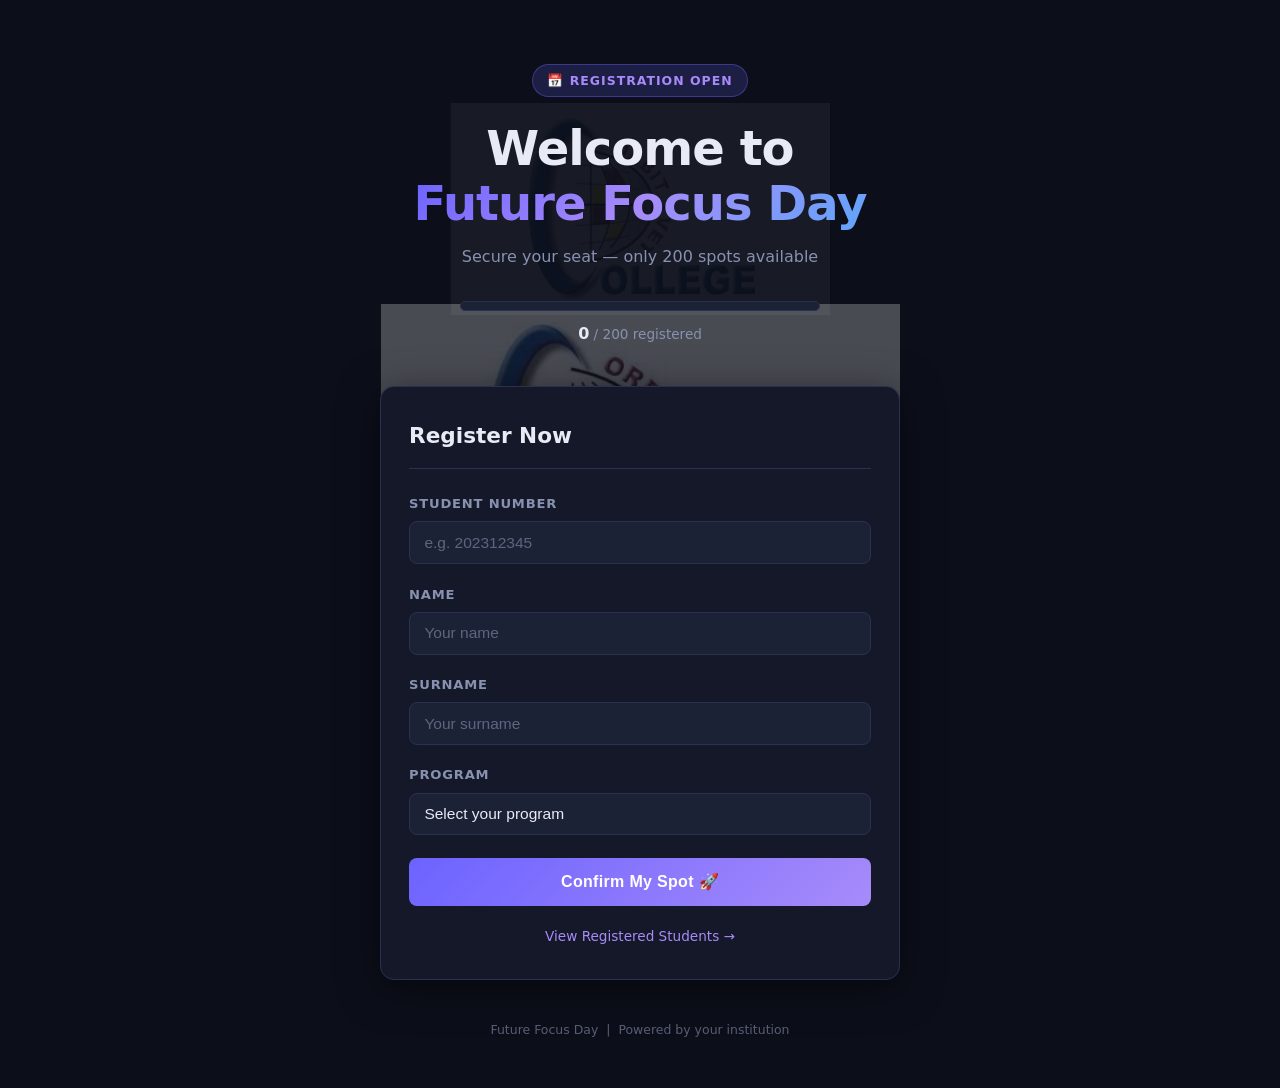
<file: index.html>
<!DOCTYPE html>
<html lang="en">
<head>
  <meta charset="UTF-8" />
  <meta name="viewport" content="width=device-width, initial-scale=1.0"/>
  <title>Future Focus Day — Registration</title>
  <link rel="stylesheet" href="style.css" />
</head>
<body>

  <!-- THANK YOU POPUP -->
  <div id="popup-overlay" class="popup-overlay hidden">
    <div class="popup-box">
      <div class="popup-emoji">🎁</div>
      <h2>Thank You!</h2>
      <p>Your registration has been received.<br>See you at <strong>Future Focus Day!</strong></p>
      <button onclick="closePopup()">Close</button>
    </div>
  </div>

  <!-- LOCKED OVERLAY -->
  <div id="locked-overlay" class="locked-overlay hidden">
    <div class="locked-box">
      <div class="lock-icon">🔒</div>
      <h2>Registration Closed</h2>
      <p>All <strong>200 spots</strong> have been filled.<br>Registration is now locked.</p>
    </div>
  </div>

  <div class="page-wrapper">

    <!-- HEADER -->
    <header class="hero">
      <div class="hero-badge">📅 Registration Open</div>
      <h1 class="hero-title">
        Welcome to<br/>
        <span class="hero-highlight">Future Focus Day</span>
      </h1>
      <p class="hero-sub">Secure your seat — only 200 spots available</p>

      <!-- SEAT COUNTER -->
      <div class="seat-tracker">
        <div class="seat-bar-wrap">
          <div class="seat-bar" id="seat-bar"></div>
        </div>
        <p class="seat-label">
          <span id="seat-count">0</span> / 200 registered
        </p>
      </div>
    </header>

    <!-- FORM CARD -->
    <main class="form-card" id="form-section">
      <h2 class="form-heading">Register Now</h2>

      <div class="field-group">
        <label for="studentNumber">Student Number</label>
        <input type="text" id="studentNumber" placeholder="e.g. 202312345" maxlength="20" />
      </div>

      <div class="field-group">
        <label for="firstName">Name</label>
        <input type="text" id="firstName" placeholder="Your name" />
      </div>

      <div class="field-group">
        <label for="lastName">Surname</label>
        <input type="text" id="lastName" placeholder="Your surname" />
      </div>

      <div class="field-group">
        <label for="program">Program</label>
        <select id="program" onchange="toggleOtherProgram(this.value)">
          <option value="" disabled selected>Select your program</option>
          <option>Information Technology</option>
          <option>Business Administration</option>
          <option>Engineering</option>
          <option>Education</option>
          <option>Health Sciences</option>
          <option>Law</option>
          <option>Social Sciences</option>
          <option>Natural Sciences</option>
          <option>Arts & Humanities</option>
          <option>Other</option>
        </select>
      </div>

      <div class="field-group hidden" id="other-program-group">
        <label for="otherProgram">Please specify your program</label>
        <input type="text" id="otherProgram" placeholder="Type your program here" />
      </div>

      <div id="error-msg" class="error-msg hidden"></div>

      <button class="btn-register" id="registerBtn" onclick="handleRegister()">
        Confirm My Spot 🚀
      </button>

      <a href="admin.html" class="admin-link">View Registered Students →</a>
    </main>

    <footer class="page-footer">
      Future Focus Day &nbsp;|&nbsp; Powered by your institution
    </footer>
  </div>

  <script src="app.js"></script>
</body>
</html>
</file>
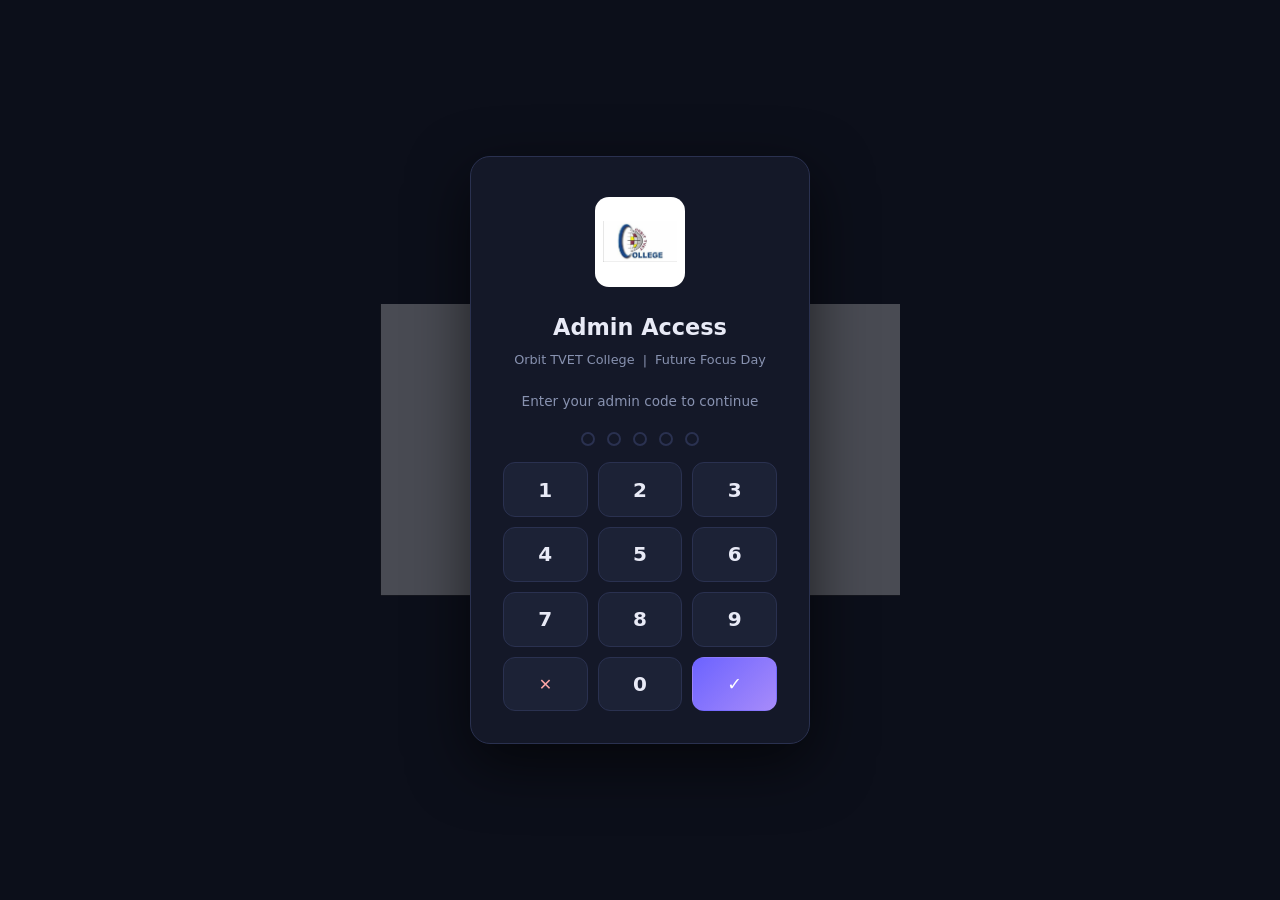
<file: admin.html>
<!DOCTYPE html>
<html lang="en">
<head>
  <meta charset="UTF-8" />
  <meta name="viewport" content="width=device-width, initial-scale=1.0"/>
  <title>Future Focus Day — Admin | Orbit TVET College</title>
  <link rel="stylesheet" href="style.css" />
</head>
<body>

  <!-- ── LOCK SCREEN ── -->
  <div id="lock-screen">
    <div class="lock-card">
      <img src="logo.png" alt="Orbit TVET College Logo" class="lock-logo" />
      <h2 class="lock-title">Admin Access</h2>
      <p class="lock-sub">Orbit TVET College &nbsp;|&nbsp; Future Focus Day</p>
      <p class="lock-hint">Enter your admin code to continue</p>

      <div class="pin-dots" id="pin-dots">
        <span></span><span></span><span></span><span></span><span></span>
      </div>

      <div id="lock-error" class="lock-error hidden">Incorrect code. Try again.</div>

      <div class="numpad">
        <button class="num-btn" onclick="pressNum('1')">1</button>
        <button class="num-btn" onclick="pressNum('2')">2</button>
        <button class="num-btn" onclick="pressNum('3')">3</button>
        <button class="num-btn" onclick="pressNum('4')">4</button>
        <button class="num-btn" onclick="pressNum('5')">5</button>
        <button class="num-btn" onclick="pressNum('6')">6</button>
        <button class="num-btn" onclick="pressNum('7')">7</button>
        <button class="num-btn" onclick="pressNum('8')">8</button>
        <button class="num-btn" onclick="pressNum('9')">9</button>
        <button class="num-btn num-clear" onclick="clearPin()">✕</button>
        <button class="num-btn" onclick="pressNum('0')">0</button>
        <button class="num-btn num-enter" onclick="submitPin()">✓</button>
      </div>
    </div>
  </div>

  <!-- ── DASHBOARD (hidden until unlocked) ── -->
  <div id="dashboard" class="hidden">
    <div class="page-wrapper admin-page">

      <header class="hero admin-hero">
        <div class="college-brand">
          <img src="logo.png" alt="Orbit TVET College Logo" class="college-logo" />
          <div class="college-name">
            <span class="college-title">Orbit TVET College</span>
            <span class="college-sub">Empowering Through Education</span>
          </div>
        </div>
        <div class="hero-divider"></div>
        <h1 class="hero-title">
          <span class="hero-highlight">Future Focus Day</span>
        </h1>
        <p class="hero-sub">Registered Students Dashboard</p>
        <div class="seat-tracker">
          <div class="seat-bar-wrap">
            <div class="seat-bar" id="seat-bar"></div>
          </div>
          <p class="seat-label">
            <span id="seat-count">0</span> / 200 registered
          </p>
        </div>
      </header>

      <main class="admin-main">
        <div class="admin-controls">
          <input type="text" id="searchInput" placeholder="🔍 Search by name, number or program…" oninput="renderTable()" />
          <button class="btn-export" onclick="exportCSV()">⬇ Export CSV</button>
          <button class="btn-clear" onclick="clearAll()">🗑 Clear All Data</button>
          <button class="btn-lock" onclick="lockAdmin()">🔒 Lock</button>
        </div>

        <div class="table-wrap">
          <table id="studentTable">
            <thead>
              <tr>
                <th>#</th>
                <th>Student Number</th>
                <th>Full Name</th>
                <th>Program</th>
                <th>Registered At</th>
              </tr>
            </thead>
            <tbody id="tableBody"></tbody>
          </table>
          <div id="empty-state" class="empty-state hidden">
            No students registered yet.
          </div>
        </div>

        <a href="index.html" class="admin-link" style="text-align:center; display:block; margin-top:2rem;">
          ← Back to Registration
        </a>
      </main>

      <footer class="page-footer">
        <img src="logo.png" alt="" class="footer-logo" />
        Orbit TVET College &nbsp;|&nbsp; Future Focus Day
      </footer>
    </div>
  </div>

  <script src="app.js"></script>
  <script>
    const ADMIN_CODE = '12345';
    let pinEntry = '';

    function pressNum(n) {
      if (pinEntry.length >= 5) return;
      pinEntry += n;
      updateDots();
      if (pinEntry.length === 5) setTimeout(submitPin, 200);
    }

    function clearPin() {
      pinEntry = '';
      updateDots();
      document.getElementById('lock-error').classList.add('hidden');
    }

    function updateDots() {
      const dots = document.querySelectorAll('#pin-dots span');
      dots.forEach((d, i) => {
        d.classList.toggle('filled', i < pinEntry.length);
      });
    }

    function submitPin() {
      if (pinEntry === ADMIN_CODE) {
        document.getElementById('lock-screen').style.display = 'none';
        document.getElementById('dashboard').classList.remove('hidden');
        updateCounter();
        renderTable();
      } else {
        document.getElementById('lock-error').classList.remove('hidden');
        const dots = document.querySelectorAll('#pin-dots span');
        dots.forEach(d => d.classList.add('shake'));
        setTimeout(() => {
          dots.forEach(d => d.classList.remove('shake'));
          pinEntry = '';
          updateDots();
        }, 600);
      }
    }

    function lockAdmin() {
      pinEntry = '';
      updateDots();
      document.getElementById('lock-error').classList.add('hidden');
      document.getElementById('dashboard').classList.add('hidden');
      document.getElementById('lock-screen').style.display = 'flex';
    }

    // Allow keyboard input on lock screen
    document.addEventListener('keydown', (e) => {
      if (document.getElementById('lock-screen').style.display === 'none') return;
      if (e.key >= '0' && e.key <= '9') pressNum(e.key);
      if (e.key === 'Backspace') clearPin();
      if (e.key === 'Enter') submitPin();
    });
  </script>
</body>
</html>
</file>
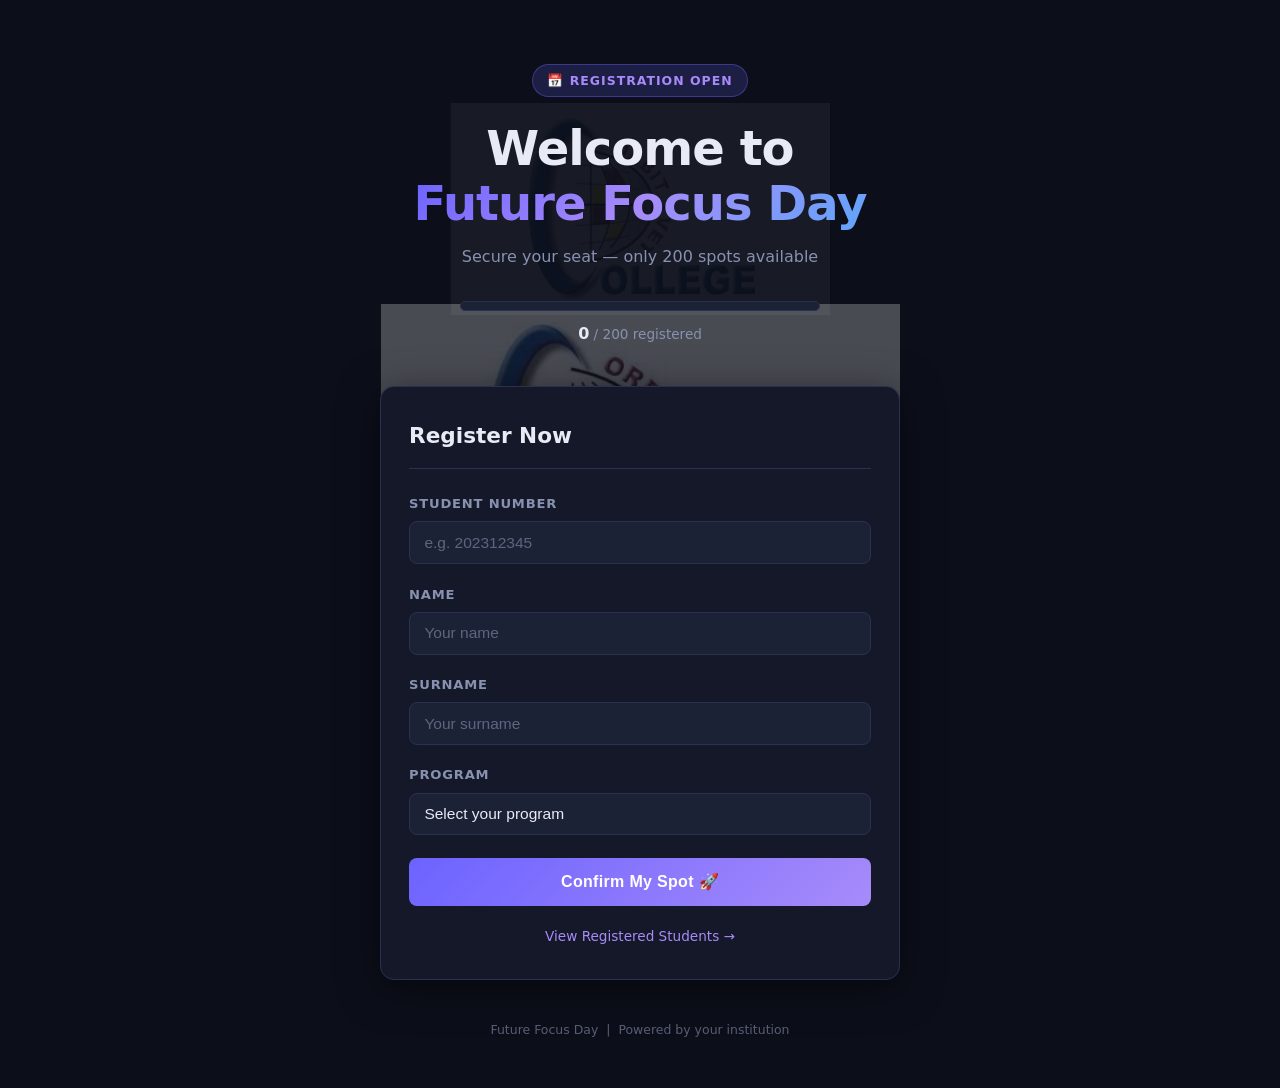
<file: index (4).html>
<!DOCTYPE html>
<html lang="en">
<head>
  <meta charset="UTF-8" />
  <meta name="viewport" content="width=device-width, initial-scale=1.0"/>
  <title>Future Focus Day — Registration</title>
  <link rel="stylesheet" href="style.css" />
</head>
<body>

  <!-- THANK YOU POPUP -->
  <div id="popup-overlay" class="popup-overlay hidden">
    <div class="popup-box">
      <div class="popup-emoji">🎁</div>
      <h2>Thank You!</h2>
      <p>Your registration has been received.<br>See you at <strong>Future Focus Day!</strong></p>
      <button onclick="closePopup()">Close</button>
    </div>
  </div>

  <!-- LOCKED OVERLAY -->
  <div id="locked-overlay" class="locked-overlay hidden">
    <div class="locked-box">
      <div class="lock-icon">🔒</div>
      <h2>Registration Closed</h2>
      <p>All <strong>200 spots</strong> have been filled.<br>Registration is now locked.</p>
    </div>
  </div>

  <div class="page-wrapper">

    <!-- HEADER -->
    <header class="hero">
      <div class="hero-badge">📅 Registration Open</div>
      <h1 class="hero-title">
        Welcome to<br/>
        <span class="hero-highlight">Future Focus Day</span>
      </h1>
      <p class="hero-sub">Secure your seat — only 200 spots available</p>

      <!-- SEAT COUNTER -->
      <div class="seat-tracker">
        <div class="seat-bar-wrap">
          <div class="seat-bar" id="seat-bar"></div>
        </div>
        <p class="seat-label">
          <span id="seat-count">0</span> / 200 registered
        </p>
      </div>
    </header>

    <!-- FORM CARD -->
    <main class="form-card" id="form-section">
      <h2 class="form-heading">Register Now</h2>

      <div class="field-group">
        <label for="studentNumber">Student Number</label>
        <input type="text" id="studentNumber" placeholder="e.g. 202312345" maxlength="20" />
      </div>

      <div class="field-group">
        <label for="firstName">Name</label>
        <input type="text" id="firstName" placeholder="Your name" />
      </div>

      <div class="field-group">
        <label for="lastName">Surname</label>
        <input type="text" id="lastName" placeholder="Your surname" />
      </div>

      <div class="field-group">
        <label for="program">Program</label>
        <select id="program" onchange="toggleOtherProgram(this.value)">
          <option value="" disabled selected>Select your program</option>
          <option>Information Technology</option>
          <option>Business Administration</option>
          <option>Engineering</option>
          <option>Education</option>
          <option>Health Sciences</option>
          <option>Law</option>
          <option>Social Sciences</option>
          <option>Natural Sciences</option>
          <option>Arts & Humanities</option>
          <option>Other</option>
        </select>
      </div>

      <div class="field-group hidden" id="other-program-group">
        <label for="otherProgram">Please specify your program</label>
        <input type="text" id="otherProgram" placeholder="Type your program here" />
      </div>

      <div id="error-msg" class="error-msg hidden"></div>

      <button class="btn-register" id="registerBtn" onclick="handleRegister()">
        Confirm My Spot 🚀
      </button>

      <a href="admin.html" class="admin-link">View Registered Students →</a>
    </main>

    <footer class="page-footer">
      Future Focus Day &nbsp;|&nbsp; Powered by your institution
    </footer>
  </div>

  <script src="app.js"></script>
</body>
</html>
</file>
<file: style.css>
/* ─── TOKENS ──────────────────────────────────────────────── */
:root {
  --bg:         #0c0f1a;
  --surface:    #141828;
  --surface2:   #1c2236;
  --border:     #2a3150;
  --accent:     #6c63ff;
  --accent2:    #a78bfa;
  --text:       #e8eaf6;
  --muted:      #8892b0;
  --success:    #34d399;
  --radius:     14px;
  --radius-sm:  8px;
  --shadow:     0 8px 40px rgba(0,0,0,0.5);
  --font-head:  'Segoe UI', system-ui, sans-serif;
}

/* ─── RESET ───────────────────────────────────────────────── */
*, *::before, *::after { box-sizing: border-box; margin: 0; padding: 0; }

body {
  background: var(--bg);
  color: var(--text);
  font-family: var(--font-head);
  min-height: 100vh;
  line-height: 1.6;
  background-image: url('logo.png');
  background-repeat: no-repeat;
  background-position: center center;
  background-size: 520px;
  background-attachment: fixed;
  background-blend-mode: normal;
  position: relative;
}

body::after {
  content: '';
  position: fixed;
  inset: 0;
  background: rgba(12, 15, 26, 0.75);
  pointer-events: none;
  z-index: 0;
}

.page-wrapper {
  position: relative;
  z-index: 1;
}

/* ─── LAYOUT ──────────────────────────────────────────────── */
.page-wrapper {
  max-width: 560px;
  margin: 0 auto;
  padding: 2rem 1.25rem 3rem;
  position: relative;
  z-index: 1;
}

.admin-page {
  max-width: 960px;
}

/* ─── COLLEGE BRAND ───────────────────────────────────────── */
.college-brand {
  display: flex;
  align-items: center;
  justify-content: center;
  gap: 1rem;
  margin-bottom: 1.5rem;
}

.college-logo {
  width: 80px;
  height: 80px;
  object-fit: contain;
  border-radius: 12px;
  background: #fff;
  padding: 6px;
  flex-shrink: 0;
}

.college-name {
  display: flex;
  flex-direction: column;
  text-align: left;
}

.college-title {
  font-size: 1.35rem;
  font-weight: 800;
  color: var(--text);
  letter-spacing: -0.01em;
  line-height: 1.2;
}

.college-sub {
  font-size: 0.8rem;
  color: var(--muted);
  letter-spacing: 0.04em;
  margin-top: 2px;
}

.hero-divider {
  width: 60px;
  height: 2px;
  background: linear-gradient(90deg, #6c63ff, #a78bfa);
  border-radius: 999px;
  margin: 0 auto 1.75rem;
}

.footer-logo {
  width: 22px;
  height: 22px;
  object-fit: contain;
  background: #fff;
  border-radius: 4px;
  padding: 2px;
  vertical-align: middle;
  margin-right: 6px;
}

/* ─── HERO ────────────────────────────────────────────────── */
.hero {
  text-align: center;
  padding: 2rem 1rem 2.5rem;
  position: relative;
  overflow: hidden;
}

.hero::before {
  content: '';
  position: absolute;
  top: 50%;
  left: 50%;
  transform: translate(-50%, -50%);
  width: 380px;
  height: 380px;
  background: url('logo.png') center/contain no-repeat;
  opacity: 0.05;
  pointer-events: none;
  z-index: 0;
}

.hero > * {
  position: relative;
  z-index: 1;
}

.hero-badge {
  display: inline-block;
  background: rgba(108,99,255,0.18);
  border: 1px solid rgba(108,99,255,0.4);
  color: var(--accent2);
  font-size: 0.78rem;
  font-weight: 600;
  letter-spacing: 0.08em;
  text-transform: uppercase;
  padding: 0.35rem 0.9rem;
  border-radius: 999px;
  margin-bottom: 1.5rem;
}

.hero-title {
  font-size: clamp(2rem, 6vw, 3rem);
  font-weight: 800;
  line-height: 1.15;
  color: var(--text);
  margin-bottom: 0.75rem;
  letter-spacing: -0.02em;
}

.hero-highlight {
  background: linear-gradient(135deg, #6c63ff, #a78bfa, #60a5fa);
  -webkit-background-clip: text;
  -webkit-text-fill-color: transparent;
  background-clip: text;
}

.hero-sub {
  color: var(--muted);
  font-size: 1rem;
  margin-bottom: 2rem;
}

/* ─── SEAT TRACKER ────────────────────────────────────────── */
.seat-tracker {
  max-width: 360px;
  margin: 0 auto;
}

.seat-bar-wrap {
  background: var(--surface2);
  border-radius: 999px;
  height: 10px;
  overflow: hidden;
  margin-bottom: 0.6rem;
  border: 1px solid var(--border);
}

.seat-bar {
  height: 100%;
  width: 0%;
  background: var(--accent);
  border-radius: 999px;
  transition: width 0.5s ease, background 0.5s ease;
}

.seat-label {
  font-size: 0.85rem;
  color: var(--muted);
}

.seat-label span {
  font-weight: 700;
  color: var(--text);
  font-size: 1rem;
}

/* ─── FORM CARD ───────────────────────────────────────────── */
.form-card {
  background: var(--surface);
  border: 1px solid var(--border);
  border-radius: var(--radius);
  padding: 2rem 1.75rem;
  box-shadow: var(--shadow);
}

.form-heading {
  font-size: 1.35rem;
  font-weight: 700;
  margin-bottom: 1.5rem;
  color: var(--text);
  border-bottom: 1px solid var(--border);
  padding-bottom: 0.9rem;
}

/* ─── FIELDS ──────────────────────────────────────────────── */
.field-group {
  margin-bottom: 1.2rem;
}

.field-group label {
  display: block;
  font-size: 0.82rem;
  font-weight: 600;
  color: var(--muted);
  letter-spacing: 0.06em;
  text-transform: uppercase;
  margin-bottom: 0.45rem;
}

.field-group input,
.field-group select {
  width: 100%;
  background: var(--surface2);
  border: 1.5px solid var(--border);
  border-radius: var(--radius-sm);
  color: var(--text);
  font-size: 0.97rem;
  padding: 0.72rem 0.9rem;
  outline: none;
  transition: border-color 0.2s;
  appearance: none;
}

.field-group input::placeholder {
  color: var(--muted);
  opacity: 0.6;
}

.field-group input:focus,
.field-group select:focus {
  border-color: var(--accent);
}

/* ─── ERROR ───────────────────────────────────────────────── */
.error-msg {
  background: rgba(239,68,68,0.12);
  border: 1px solid rgba(239,68,68,0.35);
  color: #fca5a5;
  border-radius: var(--radius-sm);
  padding: 0.65rem 0.9rem;
  font-size: 0.88rem;
  margin-bottom: 1rem;
}

/* ─── BUTTON ──────────────────────────────────────────────── */
.btn-register {
  width: 100%;
  background: linear-gradient(135deg, #6c63ff, #a78bfa);
  color: #fff;
  font-size: 1rem;
  font-weight: 700;
  padding: 0.9rem;
  border: none;
  border-radius: var(--radius-sm);
  cursor: pointer;
  letter-spacing: 0.02em;
  transition: opacity 0.2s, transform 0.15s;
  margin-top: 0.25rem;
}

.btn-register:hover:not(:disabled) {
  opacity: 0.88;
  transform: translateY(-1px);
}

.btn-register:disabled {
  opacity: 0.45;
  cursor: not-allowed;
  background: var(--surface2);
  color: var(--muted);
}

.admin-link {
  display: block;
  text-align: center;
  margin-top: 1.25rem;
  font-size: 0.85rem;
  color: var(--accent2);
  text-decoration: none;
  transition: opacity 0.2s;
}
.admin-link:hover { opacity: 0.75; }

/* ─── POPUP ───────────────────────────────────────────────── */
.popup-overlay {
  position: fixed;
  inset: 0;
  background: rgba(0,0,0,0.7);
  display: flex;
  align-items: center;
  justify-content: center;
  z-index: 100;
  backdrop-filter: blur(4px);
}

.popup-box {
  background: var(--surface);
  border: 1px solid var(--border);
  border-radius: var(--radius);
  padding: 2.5rem 2rem;
  text-align: center;
  max-width: 360px;
  width: 90%;
  box-shadow: var(--shadow);
  animation: popIn 0.3s cubic-bezier(0.34,1.56,0.64,1);
}

@keyframes popIn {
  from { transform: scale(0.7); opacity: 0; }
  to   { transform: scale(1);   opacity: 1; }
}

.popup-emoji {
  font-size: 4rem;
  margin-bottom: 1rem;
  animation: bounce 0.6s ease 0.2s both;
}

@keyframes bounce {
  0%   { transform: scale(0) rotate(-15deg); }
  60%  { transform: scale(1.2) rotate(5deg); }
  100% { transform: scale(1) rotate(0); }
}

.popup-box h2 {
  font-size: 1.6rem;
  font-weight: 800;
  margin-bottom: 0.6rem;
  background: linear-gradient(135deg, #6c63ff, #a78bfa);
  -webkit-background-clip: text;
  -webkit-text-fill-color: transparent;
  background-clip: text;
}

.popup-box p {
  color: var(--muted);
  margin-bottom: 1.5rem;
  font-size: 0.97rem;
}

.popup-box button {
  background: linear-gradient(135deg, #6c63ff, #a78bfa);
  color: #fff;
  border: none;
  border-radius: var(--radius-sm);
  padding: 0.7rem 2rem;
  font-size: 0.95rem;
  font-weight: 600;
  cursor: pointer;
  transition: opacity 0.2s;
}

.popup-box button:hover { opacity: 0.85; }

/* ─── LOCKED OVERLAY ──────────────────────────────────────── */
.locked-overlay {
  position: fixed;
  inset: 0;
  background: rgba(0,0,0,0.88);
  display: flex;
  align-items: center;
  justify-content: center;
  z-index: 99;
  backdrop-filter: blur(6px);
}

.locked-box {
  background: var(--surface);
  border: 1px solid rgba(239,68,68,0.4);
  border-radius: var(--radius);
  padding: 3rem 2.5rem;
  text-align: center;
  max-width: 400px;
  width: 90%;
}

.lock-icon {
  font-size: 4rem;
  margin-bottom: 1rem;
}

.locked-box h2 {
  font-size: 1.8rem;
  font-weight: 800;
  color: #fca5a5;
  margin-bottom: 0.75rem;
}

.locked-box p {
  color: var(--muted);
  font-size: 1rem;
}

/* ─── HIDDEN ──────────────────────────────────────────────── */
.hidden { display: none !important; }

/* ─── FOOTER ──────────────────────────────────────────────── */
.page-footer {
  text-align: center;
  color: var(--muted);
  font-size: 0.78rem;
  margin-top: 2.5rem;
  opacity: 0.6;
  display: flex;
  align-items: center;
  justify-content: center;
  gap: 0.25rem;
}

/* ────────────────────────────────────────────────────────────
   ADMIN PAGE
──────────────────────────────────────────────────────────── */
.admin-hero {
  padding-bottom: 1.5rem;
}

.admin-main {
  background: var(--surface);
  border: 1px solid var(--border);
  border-radius: var(--radius);
  padding: 1.75rem;
  box-shadow: var(--shadow);
}

.admin-controls {
  display: flex;
  gap: 0.75rem;
  flex-wrap: wrap;
  margin-bottom: 1.5rem;
  align-items: center;
}

.admin-controls input {
  flex: 1;
  min-width: 200px;
  background: var(--surface2);
  border: 1.5px solid var(--border);
  border-radius: var(--radius-sm);
  color: var(--text);
  font-size: 0.92rem;
  padding: 0.65rem 0.9rem;
  outline: none;
  transition: border-color 0.2s;
}

.admin-controls input:focus { border-color: var(--accent); }

.btn-export, .btn-clear {
  padding: 0.65rem 1.1rem;
  border: none;
  border-radius: var(--radius-sm);
  font-size: 0.85rem;
  font-weight: 600;
  cursor: pointer;
  transition: opacity 0.2s;
  white-space: nowrap;
}

.btn-export {
  background: linear-gradient(135deg, #6c63ff, #a78bfa);
  color: #fff;
}

.btn-clear {
  background: rgba(239,68,68,0.15);
  border: 1px solid rgba(239,68,68,0.35);
  color: #fca5a5;
}

.btn-export:hover, .btn-clear:hover { opacity: 0.8; }

/* ─── TABLE ───────────────────────────────────────────────── */
.table-wrap {
  overflow-x: auto;
  border-radius: var(--radius-sm);
  border: 1px solid var(--border);
}

table {
  width: 100%;
  border-collapse: collapse;
  font-size: 0.88rem;
}

thead tr {
  background: var(--surface2);
}

thead th {
  padding: 0.75rem 1rem;
  text-align: left;
  font-size: 0.75rem;
  font-weight: 700;
  letter-spacing: 0.07em;
  text-transform: uppercase;
  color: var(--muted);
  border-bottom: 1px solid var(--border);
}

tbody tr {
  border-bottom: 1px solid var(--border);
  transition: background 0.15s;
}

tbody tr:last-child { border-bottom: none; }
tbody tr:hover { background: var(--surface2); }

tbody td {
  padding: 0.75rem 1rem;
  color: var(--text);
  vertical-align: middle;
}

.row-num {
  color: var(--muted);
  font-size: 0.8rem;
  width: 40px;
}

.badge-num {
  background: rgba(108,99,255,0.15);
  border: 1px solid rgba(108,99,255,0.35);
  color: var(--accent2);
  font-size: 0.8rem;
  font-weight: 600;
  padding: 0.2rem 0.55rem;
  border-radius: 999px;
  font-family: monospace;
  letter-spacing: 0.04em;
}

.badge-prog {
  background: var(--surface2);
  border: 1px solid var(--border);
  color: var(--muted);
  font-size: 0.78rem;
  padding: 0.2rem 0.55rem;
  border-radius: 999px;
}

.ts {
  color: var(--muted);
  font-size: 0.8rem;
  white-space: nowrap;
}

.empty-state {
  text-align: center;
  color: var(--muted);
  padding: 3rem 1rem;
  font-size: 0.95rem;
}

/* ─── ADMIN LOCK SCREEN ───────────────────────────────────── */
#lock-screen {
  position: fixed;
  inset: 0;
  background: var(--bg);
  background-image: url('logo.png');
  background-repeat: no-repeat;
  background-position: center center;
  background-size: 520px;
  display: flex;
  align-items: center;
  justify-content: center;
  z-index: 999;
}

#lock-screen::before {
  content: '';
  position: fixed;
  inset: 0;
  background: rgba(12, 15, 26, 0.75);
  pointer-events: none;
}

.lock-card {
  background: var(--surface);
  border: 1px solid var(--border);
  border-radius: 20px;
  padding: 2.5rem 2rem 2rem;
  text-align: center;
  width: 100%;
  max-width: 340px;
  position: relative;
  z-index: 1;
  box-shadow: 0 20px 60px rgba(0,0,0,0.6);
}

.lock-logo {
  width: 90px;
  height: 90px;
  object-fit: contain;
  background: #fff;
  border-radius: 14px;
  padding: 8px;
  margin-bottom: 1rem;
}

.lock-title {
  font-size: 1.4rem;
  font-weight: 800;
  color: var(--text);
  margin-bottom: 0.25rem;
}

.lock-sub {
  font-size: 0.8rem;
  color: var(--muted);
  margin-bottom: 1.25rem;
}

.lock-hint {
  font-size: 0.85rem;
  color: var(--muted);
  margin-bottom: 1.25rem;
}

/* PIN dots */
.pin-dots {
  display: flex;
  justify-content: center;
  gap: 12px;
  margin-bottom: 0.75rem;
}

.pin-dots span {
  width: 14px;
  height: 14px;
  border-radius: 50%;
  border: 2px solid var(--border);
  background: transparent;
  transition: all 0.15s;
}

.pin-dots span.filled {
  background: var(--accent);
  border-color: var(--accent);
  transform: scale(1.15);
}

.pin-dots span.shake {
  animation: shake 0.4s ease;
  background: #ef4444;
  border-color: #ef4444;
}

@keyframes shake {
  0%,100% { transform: translateX(0); }
  20%      { transform: translateX(-6px); }
  40%      { transform: translateX(6px); }
  60%      { transform: translateX(-4px); }
  80%      { transform: translateX(4px); }
}

.lock-error {
  font-size: 0.82rem;
  color: #fca5a5;
  background: rgba(239,68,68,0.12);
  border: 1px solid rgba(239,68,68,0.3);
  border-radius: 8px;
  padding: 0.4rem 0.75rem;
  margin-bottom: 0.75rem;
}

/* Numpad */
.numpad {
  display: grid;
  grid-template-columns: repeat(3, 1fr);
  gap: 10px;
  margin-top: 1rem;
}

.num-btn {
  background: var(--surface2);
  border: 1px solid var(--border);
  border-radius: 12px;
  color: var(--text);
  font-size: 1.25rem;
  font-weight: 600;
  padding: 0.9rem;
  cursor: pointer;
  transition: background 0.15s, transform 0.1s;
  font-family: var(--font-head);
}

.num-btn:hover {
  background: var(--border);
}

.num-btn:active {
  transform: scale(0.93);
}

.num-clear {
  color: #fca5a5;
  font-size: 1rem;
}

.num-enter {
  background: linear-gradient(135deg, #6c63ff, #a78bfa);
  border-color: transparent;
  color: #fff;
  font-size: 1.1rem;
}

.num-enter:hover {
  opacity: 0.88;
  background: linear-gradient(135deg, #6c63ff, #a78bfa);
}

/* Lock button in dashboard */
.btn-lock {
  padding: 0.65rem 1.1rem;
  border: 1px solid var(--border);
  border-radius: var(--radius-sm);
  font-size: 0.85rem;
  font-weight: 600;
  cursor: pointer;
  background: var(--surface2);
  color: var(--muted);
  transition: opacity 0.2s;
  white-space: nowrap;
}

.btn-lock:hover { opacity: 0.8; }
</file>
